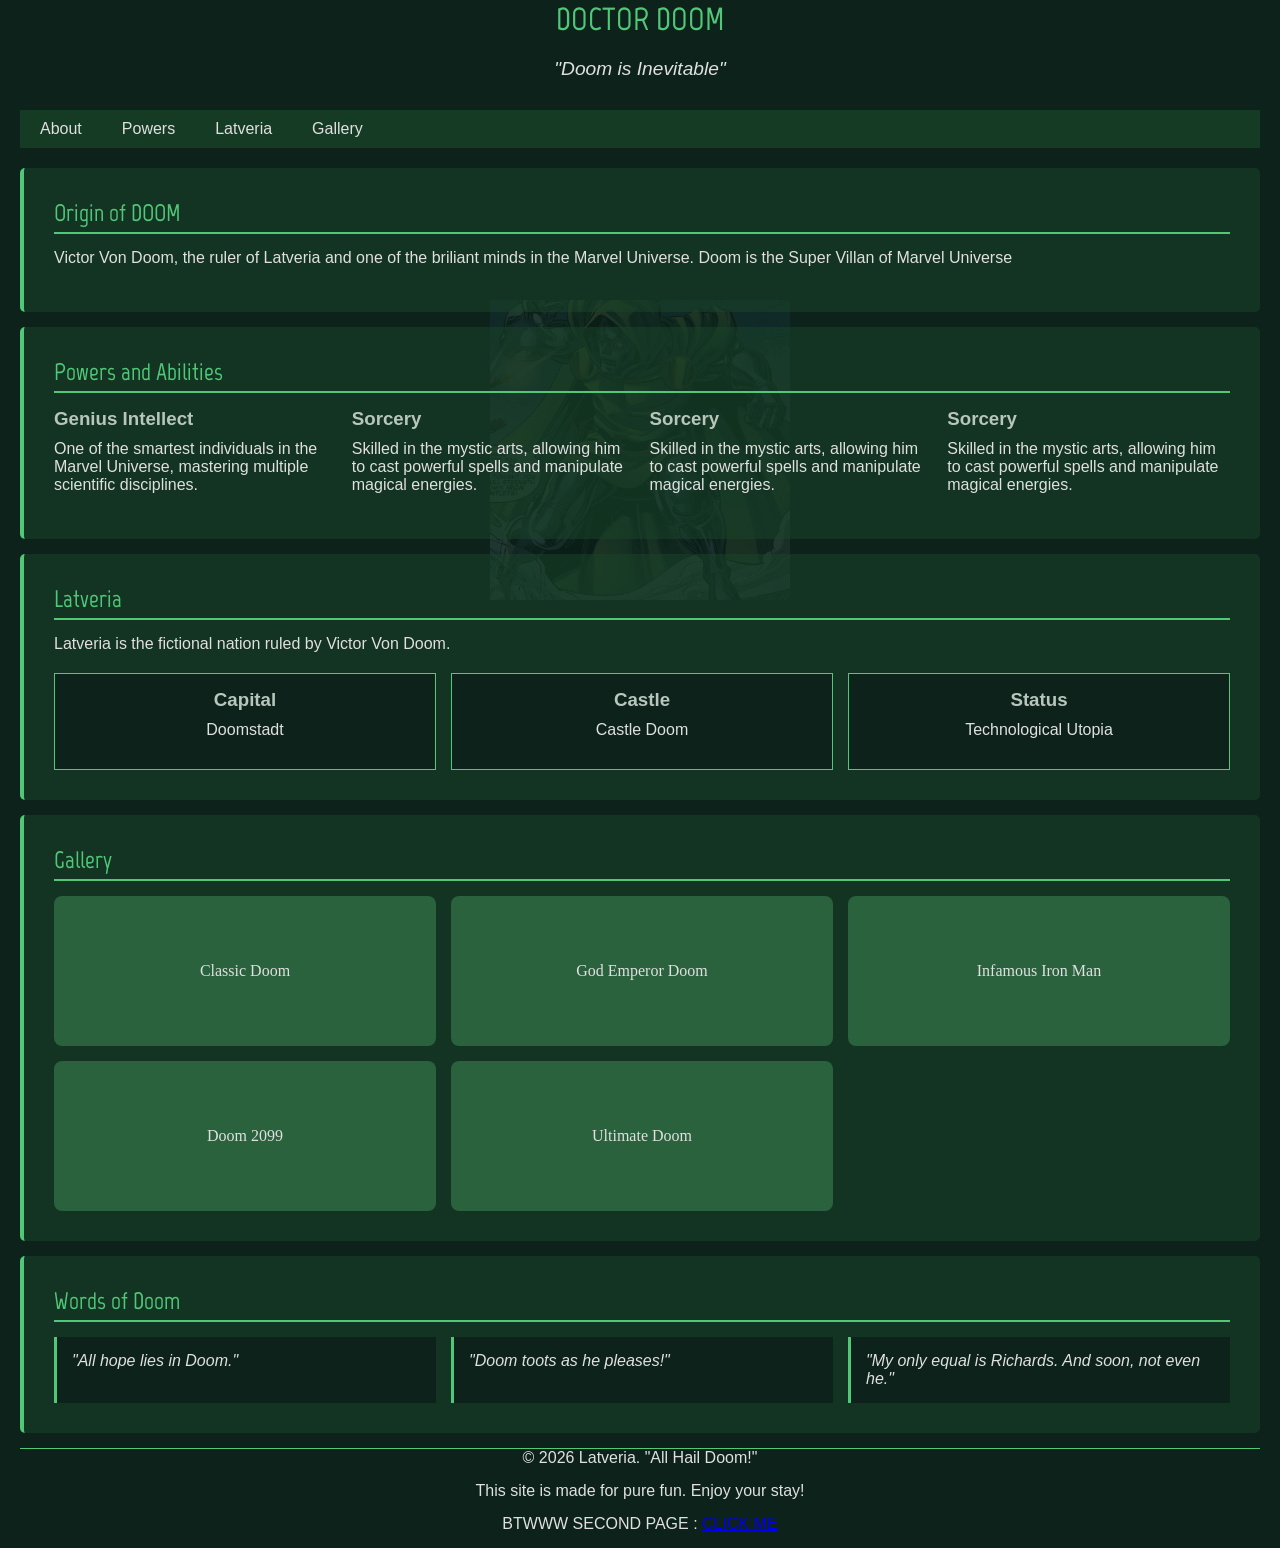
<file: index.html>
<!DOCTYPE html>
<html lang="en">
<head>
    <meta charset="UTF-8">
    <meta name="viewport" content="width=device-width, initial-scale=1.0">
    <title>Victor Von Doom (DR. Doom)</title>
    <link rel="stylesheet" href="style.css">
    <link href="https://fonts.googleapis.com/css2?family=Marvel:ital,wght@0,400;0,700;1,400;1,700&display=swap" rel="stylesheet">
</head>

<body>
    <div class="doomm">
    </div>
    <h1>
        DOCTOR DOOM
    </h1>
    <p class="tagline">"Doom is Inevitable"</p>

    <main class="door-container">
        <nav class="doomnav">
            <ul>
                <li>
                <a href="#about">About</a>
                </li>
                <li>
                <a href="#abilities">Powers</a>
                </li>
                <li>
                <a href="#laveria">Latveria</a>
                </li>
                <li>
                <a href="#gallery">Gallery</a>
                </li>
            </ul>
            <div class="doom-protrait">
                <div class="protrait-inner"></div>
            </div>
        </nav>

        <section id="about" class="doom-section">
            <h2> Origin of DOOM</h2>
            <p>
                Victor Von Doom, the ruler of Latveria and one of the briliant minds in the Marvel Universe. Doom is the Super Villan of Marvel Universe 
            </p>
        </section>
        <section id="abilities" class="doom-section">
            <h2>Powers and Abilities</h2>
           <div class="abilities-grid">
            <div class="ability-item">
                  <h3>Genius Intellect</h3>
                    <p>One of the smartest individuals in the Marvel Universe, mastering multiple scientific
                        disciplines.
                    </p>
            </div>
            <div class="ability-item">
                <h3>Sorcery</h3>
                <p>Skilled in the mystic arts, allowing him to cast powerful spells and manipulate magical energies.</p>
           </div>
              <div class="ability-item">
                <h3>Sorcery</h3>
                <p>Skilled in the mystic arts, allowing him to cast powerful spells and manipulate magical energies.</p>
           </div>
              <div class="ability-item">
                <h3>Sorcery</h3>
                <p>Skilled in the mystic arts, allowing him to cast powerful spells and manipulate magical energies.</p>
           </div>
           </div>
          
        </section>
        <section id="laveria" class="doom-section">
            <h2>Latveria</h2>
            <p>
                Latveria is the fictional nation ruled by Victor Von Doom.
            </p>
             <div class="latveria-info">
                <div class="info-box">
                    <h3>Capital</h3>
                    <p>Doomstadt</p>
                </div>
                <div class="info-box">
                    <h3>Castle</h3>
                    <p>Castle Doom</p>
                </div>
                <div class="info-box">
                    <h3>Status</h3>
                    <p>Technological Utopia</p>
                </div>
            </div>
        </section>
        <section id="gallery" class="doom-section">
            <h2>Gallery</h2>
           <div class="image-gallery">
            <div class="gallery-item">Classic Doom
            </div>
            <div class="gallery-item">God Emperor Doom</div>
            <div class="gallery-item">Infamous Iron Man</div>
            <div class="gallery-item">Doom 2099</div>
            <div class="gallery-item">Ultimate Doom</div>
           </div>        </section>
  <section id="quotes" class="doom-section">
            <h2>Words of Doom</h2>
            <div class="quotes-container">
                <blockquote class="doom-quote">"All hope lies in Doom."</blockquote>
                <blockquote class="doom-quote">"Doom toots as he pleases!"</blockquote>
                <blockquote class="doom-quote">"My only equal is Richards. And soon, not even he."</blockquote>
            </div>
        </section>
    </main>



       <footer>
        <p>&copy; 2026 Latveria. "All Hail Doom!"</p>
        <p>This site is made for pure fun. Enjoy your stay!</p>
        <p> BTWWW SECOND PAGE : <a href="404.html">CLICK ME</a></p>
    </footer>

</body>


</html>
</file>
<file: style.css>
/* doom themeee in root*/

:root{
    --doom-primary: #1a472a;
    --doom-secondary: #2a623d;
    --doom-accent: #50c878;
    --doom-dark: #0c221a;
    --doom-light: #b8c6bc;
    --doom-text: #e0e0e0;
    --doom-header-font: 'Marvel', serif;
    --doom-body-font: Arial, sans-serif;

}

*{
    margin: 0;
    padding: 0;
    box-sizing: border-box;
}


body{
    font-family: var(--doom-body-font);
    background-color: var(--doom-dark);
    color: var(--doom-text);
    padding: 0 20px;
    position:relative;
    min-height: 100vh;
}
.doomm{
    position: fixed;
    top: 50%;
    left: 50%;
    transform: translate(-50%, -50%);
    width: 300px;
    height: 300px;
    background-image:url('/doom.png');
    background-size: cover;
    background-position: center;
    opacity: 0.1;
    z-index: -1;
    animation: pulsemask 4s infinite alternate;

}

@keyframes pulsemask{
    0%{
        opacity:0.05;
        transform: translate(-50%, -50%) scale(1);
        
    }
    100%{
        opacity:0.15;
        transform: translate(-50%, -50%) scale(1.1);
    }
}

h1{
    font-family: var(--doom-header-font);
    color: var(--doom-accent);
    margin-bottom: 20px;
    text-align: center;
    animation: doomglow 2s infinite alternate;

}
@keyframes doomglow{
    from{
       text-shadow: 0 0 5px var(--doom-accent), 0 0 10px var(--doom-accent);
    }
    to{
         text-shadow: 0 0 15px var(--doom-accent), 0 0 20px var(--doom-accent);
    }
}

.tagline{
    text-align: center;
    font-style: italic;
    margin-bottom: 30px;
    font-size: 1.2rem;
}
h2 {
    font-family: var(--doom-header-font);
    color: var(--doom-accent);
    margin-bottom: 15px;
    border-bottom: 2px solid var(--doom-accent);
    padding-bottom: 5px;
}

h3 {
    color: var(--doom-light);
    margin-bottom: 10px;
}

p {
    margin-bottom: 15px;
}

.doomnav {
    display: flex;
    justify-content: space-between;
    align-items: center;
    margin-bottom: 20px;
    padding: 10px;
    background-color: rgba(26, 71, 42, 0.7);
    border-radius: var(--doom-border-radius);
}


.doomnav ul {
    display: flex;
    list-style: none;
    gap: 20px;
}

.doomnav a {
    color: var(--doom-text);
    text-decoration: none;
    padding: 5px 10px;
    border-radius: 8px;
    transition: transform 0.3s ease, background-color 0.3s ease;
}

.doomnav a:hover {
    background-color: var(--doom-accent);
    color: var(--doom-dark);
}

.doom-portrait {
    width: 100px;
    height: 100px;
    border-radius: 50%;
    background-color: var(--doom-secondary);
    padding: 5px;
    border: 2px solid var(--doom-accent);
    overflow: hidden;
}

.portrait-inner {
    width: 100%;
    height: 100%;
    background-color: var(--doom-dark);
    border-radius: 50%;
    background-image: url('/doom.png');
    background-size: cover;
    background-position: center;
    animation: rotatePortrait 20s linear infinite;
}
@keyframes rotatePortrait {
    0% {
        transform: rotate(0deg);
    }
    100% {
        transform: rotate(360deg);
    }
}



.doom-container {
    display: grid;
    grid-template-columns: 1fr;
    gap: var(--doom-spacing);
    max-width: 1200px;
    margin: 0 auto;
    padding: 30px;
    background-color: rgba(12, 34, 26, 0.7);
    border-radius: 5cqi;
    box-shadow: 0 0 20px rgba(80, 200, 120, 0.3);
}

.doom-section {
    padding: 30px;
    margin-bottom: 15px;
    background-color: rgba(26, 71, 42, 0.5);
    border-radius: 5px;
    border-left: 4px solid var(--doom-accent);
    transition: transform 0.3s ease, box-shadow 0.3s ease;
}

.doom-section:hover {
    transform: translateX(5px);
    box-shadow: -5px 0 10px rgba(80, 200, 120, 0.3);
}

.abilities-grid{
    display: grid;
    grid-template-columns: repeat(2,1fr);
    gap:15px;
}


.ability-card{
    background: linear-gradient(145deg, var(--doom-secondary) 0%, var(--doom-dark) 100%);
    padding: 14px;
    border-radius: 8px;
    border: 1px solid var(--doom-accent);
    transition: transform 0.3s ease, box-shadow 0.3s ease;
}
.ability-card:hover{
    transform: translateY(-5px);
    box-shadow: 0 5px 15px rgba(80, 200, 120, 0.3);
}



.latveria-info {
    display: flex;
    justify-content: space-between;
    flex-wrap: wrap;
    gap: 15px;
    margin-top: 20px;
}

.info-box {
    flex: 1;
    min-width: 150px;
    padding: 15px;
    background-color: var(--doom-dark);
    border-radius: var(--doom-border-radius);
    text-align: center;
    border: 1px solid var(--doom-accent);
}


.image-gallery {
    display: grid;
    grid-template-columns: repeat(3, 1fr);
    gap: 15px;
}
.gallery-item{
    height: 150px;
    background-color: var(--doom-secondary);
    display: flex;
    justify-content: center;
    align-items: center;
    border-radius: 8px;
    text-align: center;
    font-family: bold;
    transition: transform 0.3s ease, box-shadow 0.3s ease;
    cursor: pointer;
    border: 1px solid transparent;
}
.gallery-item:hover{
    transform: scale(1.05);
    box-shadow: 0 5px 15px rgba(80, 200, 120, 0.3);
    border-color: var(--doom-accent);
}

.quotes-container {
    display: flex;
    flex-direction: column;
    gap: 15px;
}

.doom-quote {
    padding: 15px;
    background-color: var(--doom-dark);
    border-left: 3px solid var(--doom-accent);
    font-style: italic;
    position: relative;
    transition: var(--doom-transition);
}

.doom-quote:hover {
    transform: translateX(10px);
}

footer {
    text-align: center;
    margin-top: var(--doom-spacing);
    padding: var(--doom-spacing) 0;
    border-top: 1px solid var(--doom-accent);
}

@media (min-width: 760px) {
    .doom-container {
        grid-template-columns: repeat(2, 1fr);
    }
    .doom-nav,
    #about,
    #quotes {
        grid-column: span 2;
    }
    .abilities-grid {
        grid-template-columns: repeat(2, 1fr);
    }
}

@media (min-width: 1024px) {
    .abilities-grid {
        grid-template-columns: repeat(4, 1fr);
    }
    .image-gallery {
        grid-template-columns: repeat(3, 1fr);
    }
    .quotes-container {
        flex-direction: row;
    }
    .doom-quote {
        flex: 1;
    }
}
</file>
